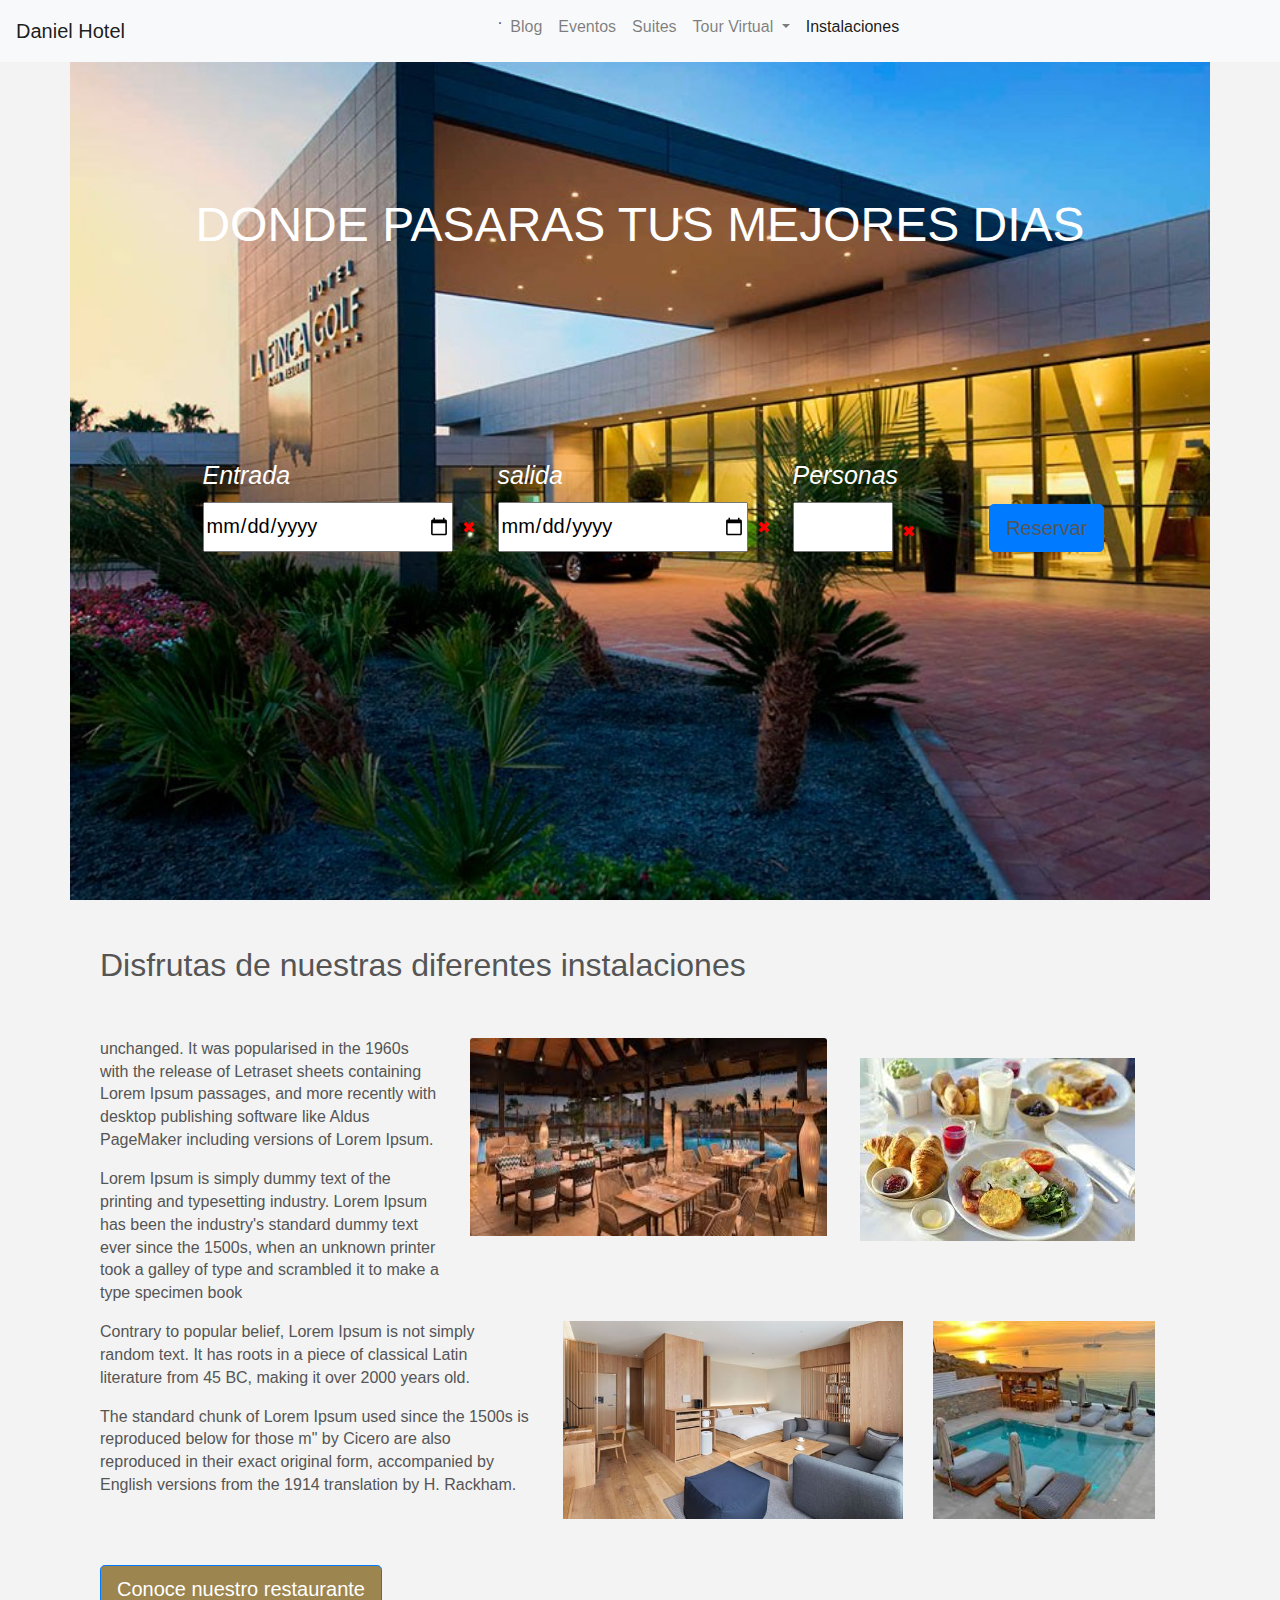
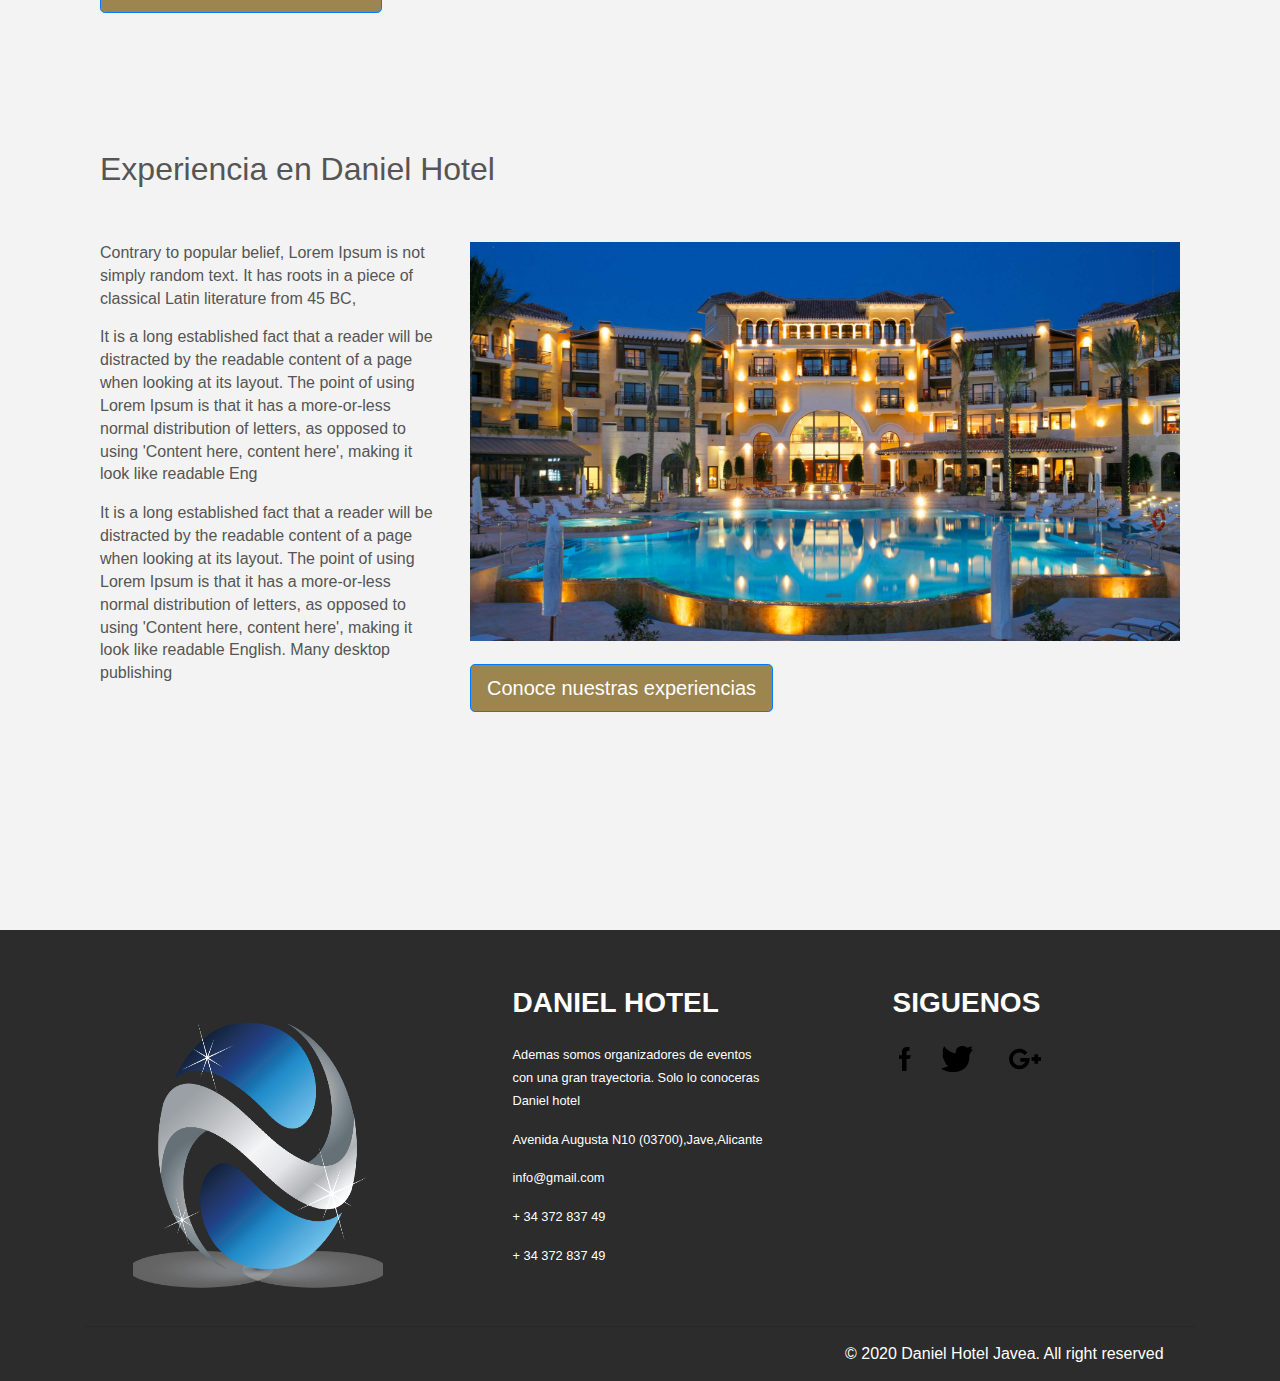
<file: index.html>
﻿<!DOCTYPE html>
<html lang="es">

<head>
	<meta charset="utf-8" />
	<meta name="language" content="es" />
	<meta name="viewport" content="width=device-width, initial-scale=1.0">
	<title>Daniel hotel</title>




	<link rel="stylesheet" type="text/css" href="bootstrap-4.3.1-dist/css/bootstrap.min.css">
	<link rel="stylesheet" type="text/css" href="mi.css">


	<script src="scripts/htmlDinamico.js"></script>
	<script type="application/javascript" src="assets/files.js"></script>
	<script type="application/javascript" src="scripts/lib.js"></script>
	<script type="application/javascript" src="scripts/main.js"></script>
	<script type="application/javascript" src="scripts/scrolleable.js"></script>
	



</head>

<body>

	<nav class="navbar navbar-expand-lg navbar-light bg-light fixed-top customNavbar" id="customNavbar">
		<a class="navbar-brand" href="#">Daniel Hotel</a>
		<button class="navbar-toggler" type="button" data-toggle="collapse" data-target="#navbarSupportedContent"
			aria-controls="navbarSupportedContent" aria-expanded="false" aria-label="Toggle navigation">
			<span class="navbar-toggler-icon"></span>
		</button>

		<div class="collapse navbar-collapse " id="navbarSupportedContent">
			<ul class="navbar-nav m-auto">.


				<a class="nav-link" href="#" id="boton1">Blog <span class="sr-only">(current)</span></a>

				<a class="nav-link" href="#"  onclick="funcionOcios()" id="audioEventos"  >Eventos <span
						class="sr-only">(current)</span></a>

				<a class="nav-link" href="#"  id="audioSuites" >Suites <span class="sr-only">(current)</span></a>

				<li class="nav-item dropdown">
					<a class="nav-link dropdown-toggle" href="#" id="audioTourVirtual" role="button"
						data-toggle="dropdown" aria-haspopup="true" aria-expanded="false" >
						Tour Virtual
					</a>
					<div class="dropdown-menu" aria-labelledby="navbarDropdown">
						<a class="dropdown-item" onclick="cargarHabitaciones()" href="#" id="fotos">fotos</a>
						<a class="dropdown-item" href="#" onclick="funcionAudio()" id="audioIndex">Audio</a>
					</div>
				<li class="nav-item active">
					<a class="nav-link" href="#" id="audioInstalaciones">Instalaciones <span class="sr-only">(current)</span></a>
				</li>
			

				<br></br>



		</div>
	</nav>
	<div class="container" id="container-Index">

	
	<div class=" row d-flex justify-content-center align-items-right " >

		<header class="header">


			<div class="row d-flex justify-content-center align-items-right tituloPrincipal">
				<h1>Donde pasaras tus mejores dias</h1>
			</div>
			<div class="row d-flex justify-content-center inputDate">
				<form class="needs-validation" id="fechaReserva" method="GET" novalidate>

					<div class="form-row justify-content-center principalLabels">
						<div class="col-md-3 mb-2">
							<label for="party">Entrada</label>
							<input type="date" id="entrada" name="entrada" min="2020-09-12" max="2021-12-31" required>

							<span class="validity"></span>

						</div>
						<div class="col-md-3 mb-2">
							<label for="salida">salida</label>
							<input type="date" id="salida" name="party" min="2020-09-12" max="2021-12-31" required>
							<span class="validity"></span>

						</div>

						<div class="col-md-2 mb-1">
							<label for="validationCustom03">Personas</label>
							<input id="balloons" type="number" name="balloons" step="1" min="1" max="20" required>
							<span class="validity"></span>
							<br><br>


						</div>
						<div class="col-md-1 mb-1">
							<br></br>
							<a class="btn btn-primary btn-lg" onclick="fechasReservas()" role="button" >Reservar</a>


						</div>



				</form>
			</div>


		</header>


		<!-- Apartado 1 -->
		<!-- Apartado 1 -->
		<div class="container">
			<div class="container-fluid margen ">
				<br></br>
				<div class="row">

					<div class="col-sm-12">
						<h2>Disfrutas de nuestras diferentes instalaciones</h2>
					</div>

					<div class="col-lg-4">
						<br></br>

						<p>
							unchanged. It was popularised in the 1960s with the release of Letraset sheets containing
							Lorem Ipsum passages, and more recently with desktop publishing software like Aldus
							PageMaker including versions of Lorem Ipsum.
						</p>
						<p id="cambioTexto">
							Lorem Ipsum is simply dummy text of the printing and typesetting industry. Lorem Ipsum has
							been the industry's standard dummy text ever since the 1500s, when an unknown printer took a
							galley of type and scrambled it to make a type specimen book
						</p>
					</div>

					<div class="col-lg-4">


						<br></br>
						<img class="card-img-top" src="imagenes/2.jfif" height="198px" style="width:105%">
					</div>
					<div class="col-lg-4">

						<div class="card-body">


							<br></br>

							<img src="imagenes/4.jfif" alt="image">

						</div>
					</div>
					<div class="col-lg-5">
						<p>
							Contrary to popular belief, Lorem Ipsum is not simply random text. It has roots in a piece
							of classical Latin literature from 45 BC, making it over 2000 years old.
						</p>
						<p>The standard chunk of Lorem Ipsum used since the 1500s is reproduced below for those
							m" by Cicero are also reproduced in their exact original form, accompanied by English
							versions from the 1914 translation by H. Rackham.
						</p>
					</div>

					<div class="col-md-4">

						<img class="" src="imagenes/1.jpg" height="198px" style="width:100%">
					</div>

					<div class="col-md-3">


						<img class="" src="imagenes/3.jfif" height="198px" style="width:90%">
					</div>
				</div>

				<br></br>
				<button type="button" class="btn btn-primary btn-lg"
					style="background-color: rgba(157,133,79,1);">Conoce nuestro restaurante
				</button>
			</div>



			<!--Apartado 2 -->
			<div class="container-fluid margen2">
				<br></br>
				<br></br>
				<br></br>
				<h2>Experiencia en Daniel Hotel</h2>
				<br></br>
				<div class="row ">
					<div class="col-sm-4">
						<p>
							Contrary to popular belief, Lorem Ipsum is not simply random text. It has roots in a piece
							of classical Latin literature from 45 BC,
						</p>
						<p>
							It is a long established fact that a reader will be distracted by the readable content of a
							page when looking at its layout. The point of using Lorem Ipsum is that it has a
							more-or-less normal distribution of letters, as opposed to using 'Content here, content
							here', making it look like readable Eng
						</p>
						<p>
							It is a long established fact that a reader will be distracted by the readable content of a
							page when looking at its layout. The point of using Lorem Ipsum is that it has a
							more-or-less normal distribution of letters, as opposed to using 'Content here, content
							here', making it look like readable English. Many desktop publishing
						</p>
						<br></br>



					</div>

					<div class="col-sm-8">
						<img src="imagenes/5.jpg" alt="Lights" style="width:100%">

						<br></br>
						<button type="button" id="boton" class="btn btn-primary btn-lg"
							style="background-color: rgba(157,133,79,1);">Conoce nuestras experiencias</button>

					</div>


				</div>
				<br></br>
				<br></br>
				<br></br>

				<br></br>
			</div>
		</div>
	</div>

	</div>
	<!-- Footer -->
	<footer class="page-footer font-small mdb-color pt-4">

		<!-- Footer Links -->
		<div class="container text-center text-md-left">

			<!-- Footer links -->
			<div class="row text-center text-md-left mt-3 pb-3">

				<!-- Grid column -->
				<div class="col-md-4 col-lg-4 col-xl-3 mx-auto mt-4">

					<img src="imagenes/logo.png" class="rounded" width="250" height="300" alt="" loading="lazy">
				</div>
				<!-- Grid column -->

				<hr class="w-100 clearfix d-md-none">

				<!-- Grid column -->
				<div class="col-md-4 col-lg-4 col-xl-3 mx-auto mt-3">
					<h3 class="text-uppercase mb-4 font-weight-bold" id="nomHotel">Daniel Hotel</h3>
					<p><small>Ademas somos organizadores de eventos con una gran trayectoria. Solo lo conoceras Daniel
							hotel</small></p>
					<p id="direccion"><small>Avenida Augusta N10 (03700),Jave,Alicante</small></p>
					<p  id="correo"><small> info@gmail.com</small></p>
					<p id="numContacto" ><small> + 34 372 837 49</small></p>
					<p ><small> + 34 372 837 49</small></p>

				</div>
				<!-- Grid column -->


				<!-- Grid column -->
				<div class="col-md-4 col-lg-3 col-xl-3 mx-auto mt-3 ">
					<h3 class="text-uppercase mb-4 font-weight-bold">Siguenos</h3>
					<ul class="list-unstyled list-inline">
						<li class="list-inline-item">
							<img src="imagenes/facebook.png">
						</li>
						<li class="list-inline-item">
							<a class="btn-floating btn-sm rgba-white-slight mx-1">
								<img src="imagenes/gorjeo.png">
							</a>
						</li>
						<li class="list-inline-item">
							<a class="btn-floating btn-sm rgba-white-slight mx-1">
								<img src="imagenes/google-mas.png">
							</a>
						</li>

					</ul>
				</div>
				<!-- Grid column -->

			</div>
			<!-- Footer links -->

			<hr>

			<!-- Grid row -->
			<div class="row d-flex align-items-center">

				<!-- Grid column -->
				<div class="col-md-7 col-lg-8">



				</div>
				<!-- Grid column -->

				<!-- Grid column -->
				<div class="col-md-3 col-lg-4 ml-lg-0">

					<!-- Social buttons -->
					<div class="text-center text-md-right">
						<ul class="list-unstyled list-inline">
							<p class="text-center text-md-left"> © 2020 Daniel Hotel Javea. All right reserved
								<a href="https://mdbootstrap.com/">


								</a>
						</ul>
					</div>

				</div>
				<!-- Grid column -->

			</div>
		</div>
		<!-- Footer Links -->

	</footer>
	<!-- Grid row -->
	<!-- Footer -->
	<script src="https://code.jquery.com/jquery-3.5.1.slim.min.js"
		integrity="sha384-DfXdz2htPH0lsSSs5nCTpuj/zy4C+OGpamoFVy38MVBnE+IbbVYUew+OrCXaRkfj"
		crossorigin="anonymous"></script>
	<script src="https://cdn.jsdelivr.net/npm/popper.js@1.16.1/dist/umd/popper.min.js"
		integrity="sha384-9/reFTGAW83EW2RDu2S0VKaIzap3H66lZH81PoYlFhbGU+6BZp6G7niu735Sk7lN"
		crossorigin="anonymous"></script>
	<script src="https://cdn.jsdelivr.net/npm/bootstrap@4.5.3/dist/js/bootstrap.min.js"
		integrity="sha384-w1Q4orYjBQndcko6MimVbzY0tgp4pWB4lZ7lr30WKz0vr/aWKhXdBNmNb5D92v7s"
		crossorigin="anonymous"></script>

		<script type="application/javascript" src="scripts/accesibilidad.js"></script>
	
</body>

</html>
</file>
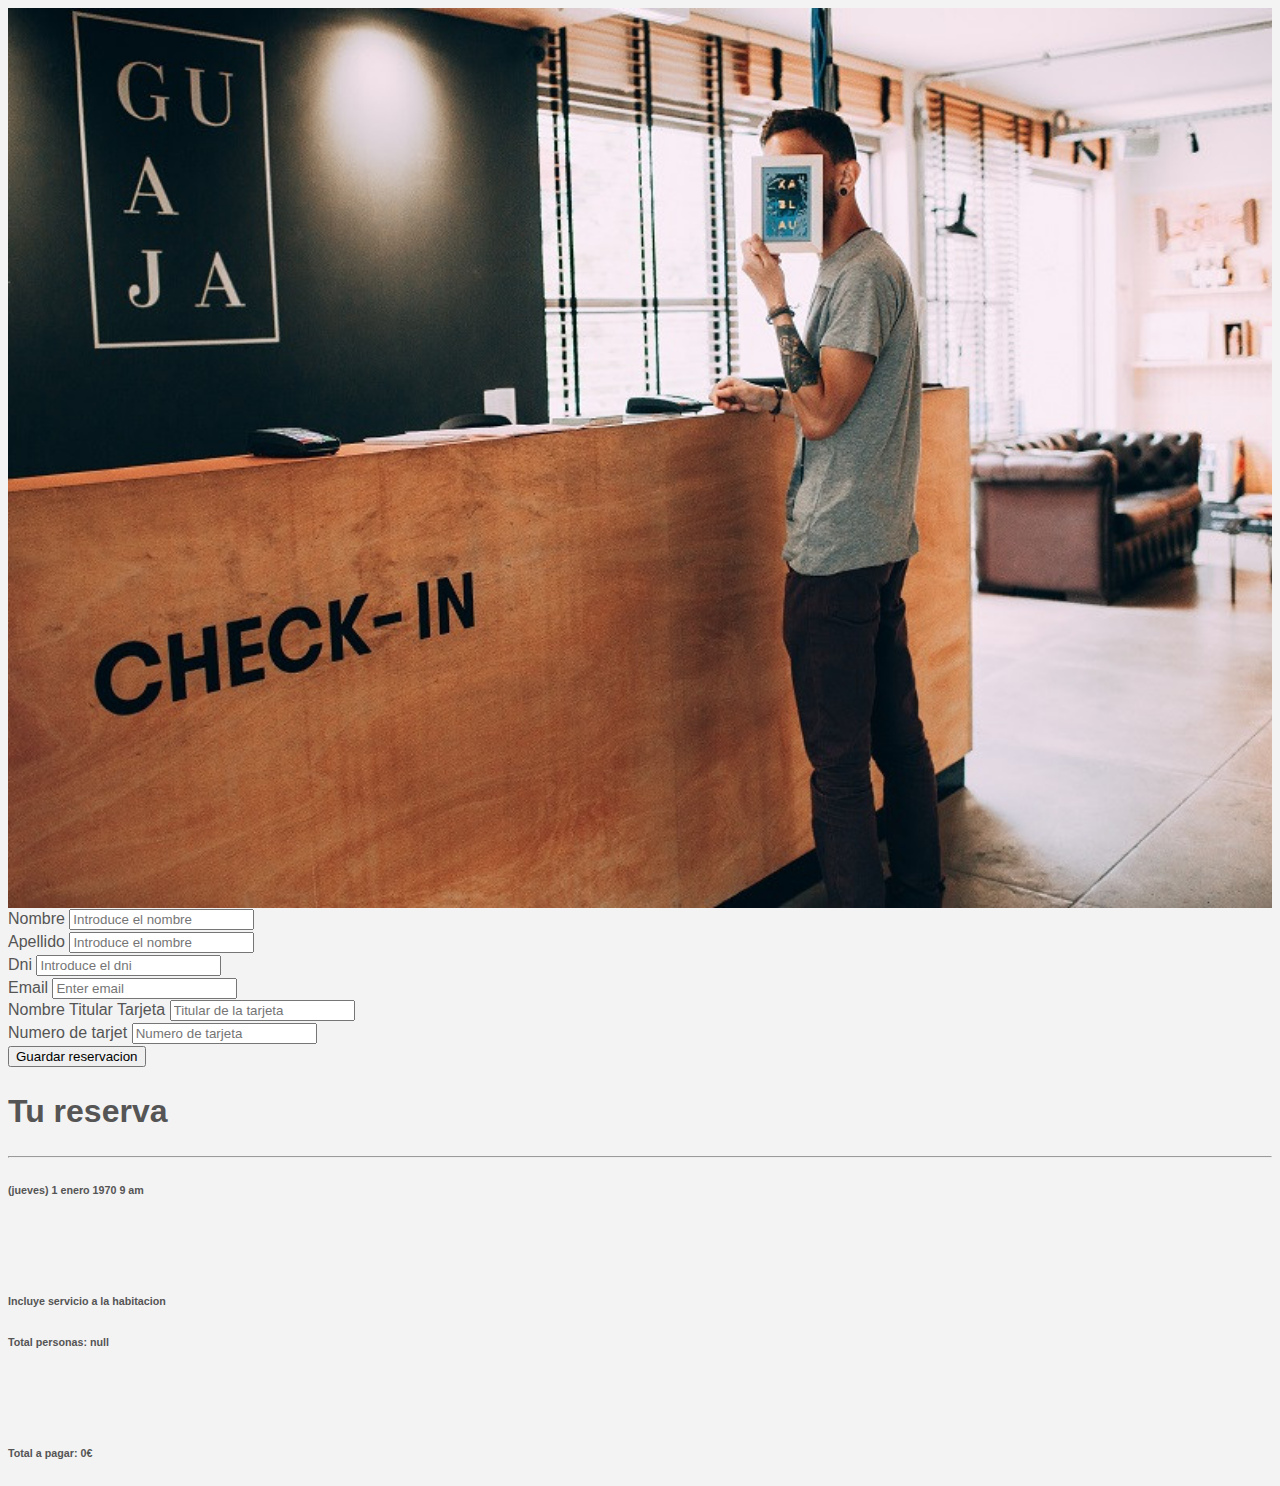
<file: formulario.html>
<!DOCTYPE html>
<html lang="es">

<head>
    <meta charset="UTF-8">
    <meta name="viewport" content="width=device-width, initial-scale=1.0">
    <title>Formulario Reserva</title>

    <link rel="stylesheet" href="https://cdnjs.cloudflare.com/ajax/libs/animate.css/4.1.1/animate.min.css" />

    <link rel="stylesheet" href="https://cdn.jsdelivr.net/npm/bootstrap@4.5.3/dist/css/bootstrap.min.css"
        integrity="sha384-TX8t27EcRE3e/ihU7zmQxVncDAy5uIKz4rEkgIXeMed4M0jlfIDPvg6uqKI2xXr2" crossorigin="anonymous">
    <link rel="stylesheet" type="text/css" href="mi.css">
	<script type="application/javascript" src="scripts/lib.js" async></script>
    <script type="application/javascript" src="scripts/formulario.js" defer></script>
	


</head>

<body>
    <div class="container" id="hello">
        <header class="formulario ">
        </header>


        <div class="row mt-5" id="jumbo-ventas">

            <div class="col-md-5 animate__animated animate__zoomIn rounded border border-info p-4">
                <form id="forma">
                    <div class="form-group">
                        <label for="nombre">Nombre</label>
                        <input type="text" onkeyup="validarNombre(this.value)" class="form-control" name="nombre"
                            id="nombre" aria-describedby="emailHelp" placeholder="Introduce el nombre">
                        <p id="pNombre" style="display: none;">El nombre es obligatorio...</p>
                    </div>
                    <div class="form-group">
                        <label for="apellido">Apellido</label>
                        <input type="text" onkeyup="validarApellido(this.value)" class="form-control" name="apellido"
                            id="apellido" aria-describedby="emailHelp" placeholder="Introduce el nombre">
                        <p id="pApellido" style="display: none;">El apellido es obligatorio...</p>
                    </div>
                    <div class="form-group">
                        <label for="dni">Dni</label>
                        <input type="text" onkeyup="validarDni(this.value)" class="form-control" name="dni" id="dni"
                            placeholder="Introduce el dni">
                        <p id="pDni" style="display: none;">El DNI es obligatorio...</p>
                    </div>

                    <div class="form-group">
                        <label for="email">Email</label>
                        <input type="email" onkeyup="validarEmail(this.value)" class="form-control" name="email"
                            id="email" aria-describedby="emailHelp" placeholder="Enter email">
                        <p id="pEmail" style="display: none;">Email incorrecto...</p>
                    </div>
                    <div class="form-group">
                        <label for="nombreTitular">Nombre Titular Tarjeta</label>
                        <input type="text" onkeyup="validarTitularTarjeta(this.value)" class="form-control"
                            name="nombreTitular" id="nombreTitular" aria-describedby="emailHelp"
                            placeholder="Titular de la tarjeta">
                        <p id="pNombreTitular" style="display: none;">El nombre del titular es obligatorio...</p>
                    </div>
                    <div class="form-group">
                        <label for="pass">Numero de tarjet</label>
                        <input type="text" onkeyup="validarTarjeta(this.value)" class="form-control" id="pass"
                            placeholder="Numero de tarjeta">
                        <p id="pPass" style="display: none;">El numero de tarjeta es obligatorio</p>
                    </div>


                    <button type="button" class="btn btn-success"  id="submit" onclick="validarForm()" >Guardar
                        reservacion</button>
                </form>
            </div>
            <div class="col animate__animated animate__fadeInUp">
                <div class="row" id="jumbo">


                    <div class="jumbotron" id="pintarReserva">
                        <script type="text/javascript">
                            fecha();
                            function fecha() {
                                let Semana = ["domingo", "lunes", "martes", "miércoles", "jueves", "viernes", "sábado"];
                                let Mes = ["enero", "febrero", "marzo", "abril", "mayo", "junio", "julio", "agosto", "septiembre", "octubre", "noviembre", "diciembre"];

                                let fechaStringEntrada = localStorage.getItem("fechaEntrada");

                                let precioDia = 40;
                                let fechaEntradaDate = new Date(fechaStringEntrada);
                                let fechaSalidaString = localStorage.getItem("fechaSalida");
                                let fechaSalidaDate = new Date(fechaSalidaString);
                                let milisegundos = 24 * 60 * 60 * 1000;
                                let milisegundosTranscurridos = Math.abs(fechaEntradaDate.getTime() - fechaSalidaDate.getTime());
                                let diasTranscurridos = Math.round(milisegundosTranscurridos / milisegundos);
                                let diaSemana = fechaEntradaDate.getDay();
                                let hora = fechaEntradaDate.getHours() + 9;
                                let laSemana = Semana[diaSemana];
                                let numMes = fechaEntradaDate.getMonth();
                                let nombreMes = Mes[numMes];
                                let year = fechaEntradaDate.getFullYear();
                                var date = new Date();
                                let subTotal;
                                let precioFinal;
                                date.getDate()
                                let numPersonas = localStorage.getItem("numPersonas");

                                let imprimeReserva = '<h1 class"display-4">Tu reserva </h1>';
                                imprimeReserva += '<hr class="my-4">';
                                imprimeReserva += ' <h6>' + "(" + laSemana + ")" + " " + fechaEntradaDate.getDate() + " " + nombreMes + " " + year + " " + hora + " am" + '</h6>';
                                imprimeReserva += "<br></br>";

                                imprimeReserva += '<h6>' + "Incluye servicio a la habitacion" + '</h6>';


                                imprimeReserva += '<h6>' + "Total personas:" + " " + numPersonas + '</h6>';
                                imprimeReserva += "<br></br>";

                                subTotal = precioDia * numPersonas;
                                precioFinal = subTotal * diasTranscurridos;
                                imprimeReserva += '<h6>' + "Total a pagar:" + " " + precioFinal + "€" + '</h6>';

                                document.getElementById('pintarReserva').innerHTML = imprimeReserva;

                            }
                        </script>

                    </div>
                </div>
            </div>
        </div>
    </div>

    </div>
    </div>

    </div>

    <script src="https://code.jquery.com/jquery-3.5.1.slim.min.js"
        integrity="sha384-DfXdz2htPH0lsSSs5nCTpuj/zy4C+OGpamoFVy38MVBnE+IbbVYUew+OrCXaRkfj"
        crossorigin="anonymous"></script>
    <script src="https://cdn.jsdelivr.net/npm/bootstrap@4.5.3/dist/js/bootstrap.bundle.min.js"
        integrity="sha384-ho+j7jyWK8fNQe+A12Hb8AhRq26LrZ/JpcUGGOn+Y7RsweNrtN/tE3MoK7ZeZDyx"
        crossorigin="anonymous"></script>
</body>

</html>
</file>
<file: mi.css>
﻿body {
	font-family: "intel-clear", "tahoma", Helvetica, "helvetica", Arial, sans-serif;
	font-size: 16px;
	line-height: 1.42857143;
	background-color: #f3f3f3;
	color: #555;
	min-height: 100vh;
}
body {
	min-height: 100vh;
  }
  
  .wrapper {
	padding-top: 90px;
  }
  
  .fixed-top {
	position: fixed;
	top: 0;
  }
  
  .fixed-theme {
	transition: 0.8s;
  }
.jumbotron{
	background-color: transparent;
}

.header {
	background: url(imagenes/fondo.jpeg) no-repeat center;
	background-size: cover;
	min-height: 100vh;
	
  }
.headerOcios {
	background: url(imagenes/9.jpg) no-repeat center;
	background-size: cover;
	min-height: 100vh;
}
.jumbotron a {
	color: white;
}
.tituloPrincipal h1 {

  font-size: 3em;
  font-family: Arial;
  text-transform: uppercase;
  color: white;
  height: 50vh;
  display: flex;
  align-items: center;
  justify-content: center;
}

.txt-blanco {
	color: white;
	size: 200px;
	font-family:Arial, Helvetica, sans-serif;
	font-style: italic;
}

.txt-oscuro {
	color: #222;
}

a:hover {
	color: lightblue;
	text-decoration: none;
}

.header .navbar {
	height: 130px;

  }

  .nav.navbar-nav.navbar-right li a span{ color: blue; } 

li {
	display:inline;
}




.inputdatelabel {
  display: inline-block;
  width: 300px;
  font-size: 25px;
  color:white;
  font-style: italic;
}

input:invalid+span:after {
	content: '✖';
	color: red;
	 height: 100px;
    padding-left: 5px;
}

input:valid+span:after {
	content: '✓';
	color: green;

    padding-left: 5px;
}
input[type="date"]{
	width: 250px;
	height: 50px;
	font-size: 20px;
}
input[type="number"]{
	width: 100px;
	height: 50px;
	font-size: 30px;
}
input[type="submit"]{
	width: 100px;
	height: 50px;
	background-color: black;
	font-size: 20px;
	font-style: italic;
	color: white;
}
.cambioColor:hover{
	background-color: rgba(157,133,79,1);
	color: white;
}
.imagenComida {
    height: 198px;
	left:-9%;
	transform: translateY(-10%);
    position: absolute;
}

footer {
	background-color:#2c2c2c;
	color:white;
	}

.inputDate{
	line-height: -200%;
}

.formulario{
	background: url(imagenes/6.jpg) no-repeat center;
	
	background-size: cover;
	min-height: 100vh;

}
.formulario2{

	color: black;
	margin-left:10em;



}
.principalLabels label{
	display: inline-block;
	width: 300px;
	font-size: 25px;
	color:white;
	font-style: italic;
}
.colorTitulForm{
	color: black;
}
margenFormu{

	padding: 20em;
}
.imagenOcio{
	background-size: cover;
	min-height: 100vh;
}
.headerOcioNocturno {
	background: url(imagenes/nose.jpg) no-repeat center;
	background-size: cover;
	min-height: 100vh;
}
.headerOcioDiruno{
	background: url(imagenes/9.jpg) no-repeat center;
	background-size: cover;
	min-height: 100vh;
}
header .foto {
	background:white;
	color: #fff;
	text-align: center;
	padding: 50px 0;
	height: 400px;
	position: absolute;
	top: 0;
	width: 100%;
}
</file>
